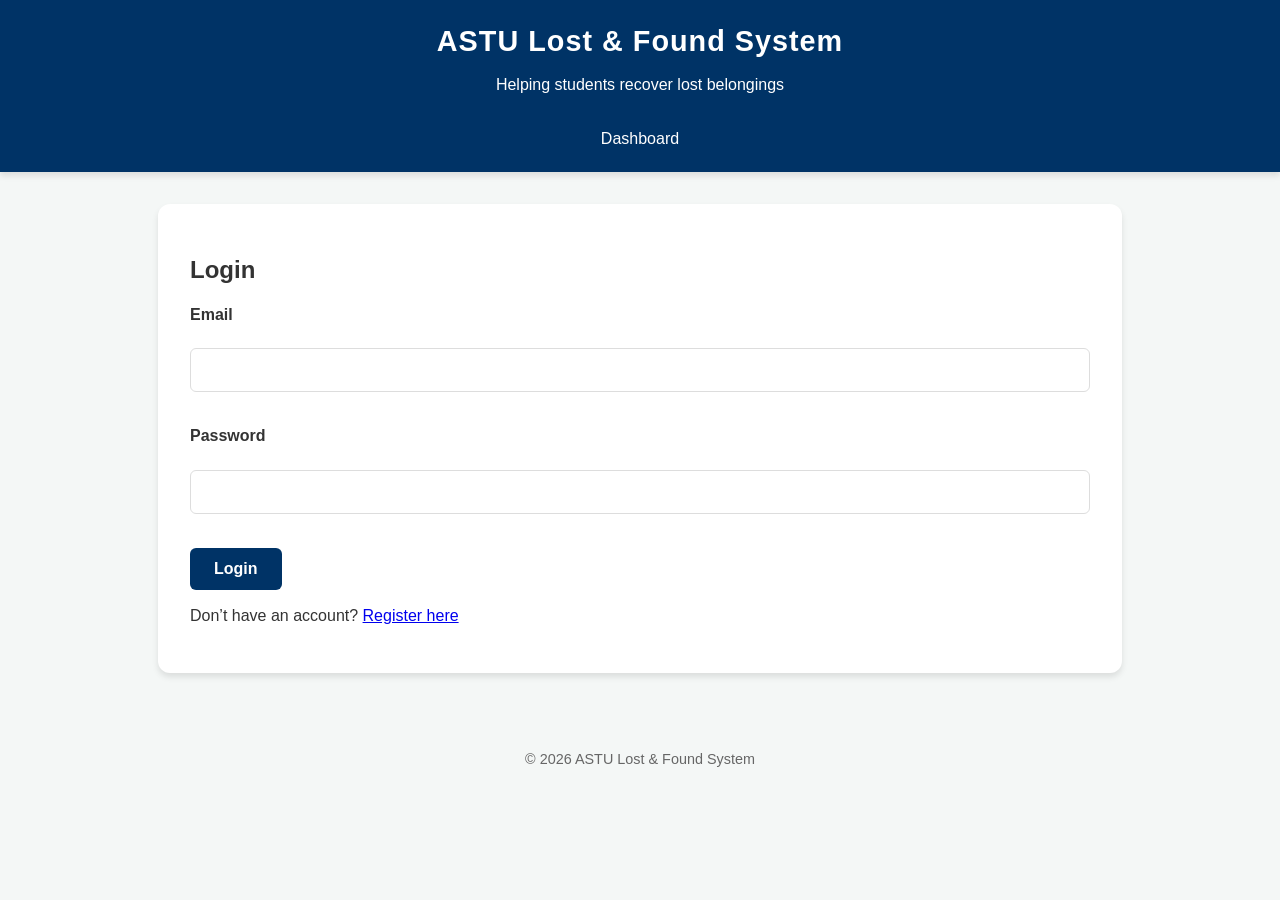
<file: index.html>
<!DOCTYPE html>
<html lang="en">
<head>
    <meta charset="UTF-8">
    <meta name="viewport" content="width=device-width, initial-scale=1.0">
    <title>ASTU Lost & Found | Login</title>
    <link rel="icon" type="image/x-icon" href="/image/astu-logo.jpg">
    <link rel="stylesheet" href="css/style.css">
</head>
<body>

    <!-- Header -->
    <header>
        <h1>ASTU Lost & Found System</h1>
         <p>Helping students recover lost belongings</p><br>
        <a href="dashboard.html" id="dashboard" style="color:#fff;  text-decoration: none; ">Dashboard</a>
    </header>

    <!-- Login Section -->
    <main>
        <section id="loginsection">
            <h2>Login</h2>

            <form>
                <div>
                    <label for="email">Email</label><br>
                    <input type="email" id="email" name="email" required>
                </div>
                <br>
                <div>
                    <label for="password">Password</label><br>
                    <input type="password" id="password" name="password" required>
                </div>
                <br>
                 <button type="submit">Login</button>
                  
            </form>
            <p>
                Don’t have an account?
                <a href="register.html">Register here</a><br>
            </p>
        </section>
    </main>
    <!-- Footer -->
    <footer>
        <p>&copy; 2026 ASTU Lost & Found System</p>
    </footer>
<script src="js/data.js"></script>
<script src="js/auth.js"></script>
</body>
</html>
</file>
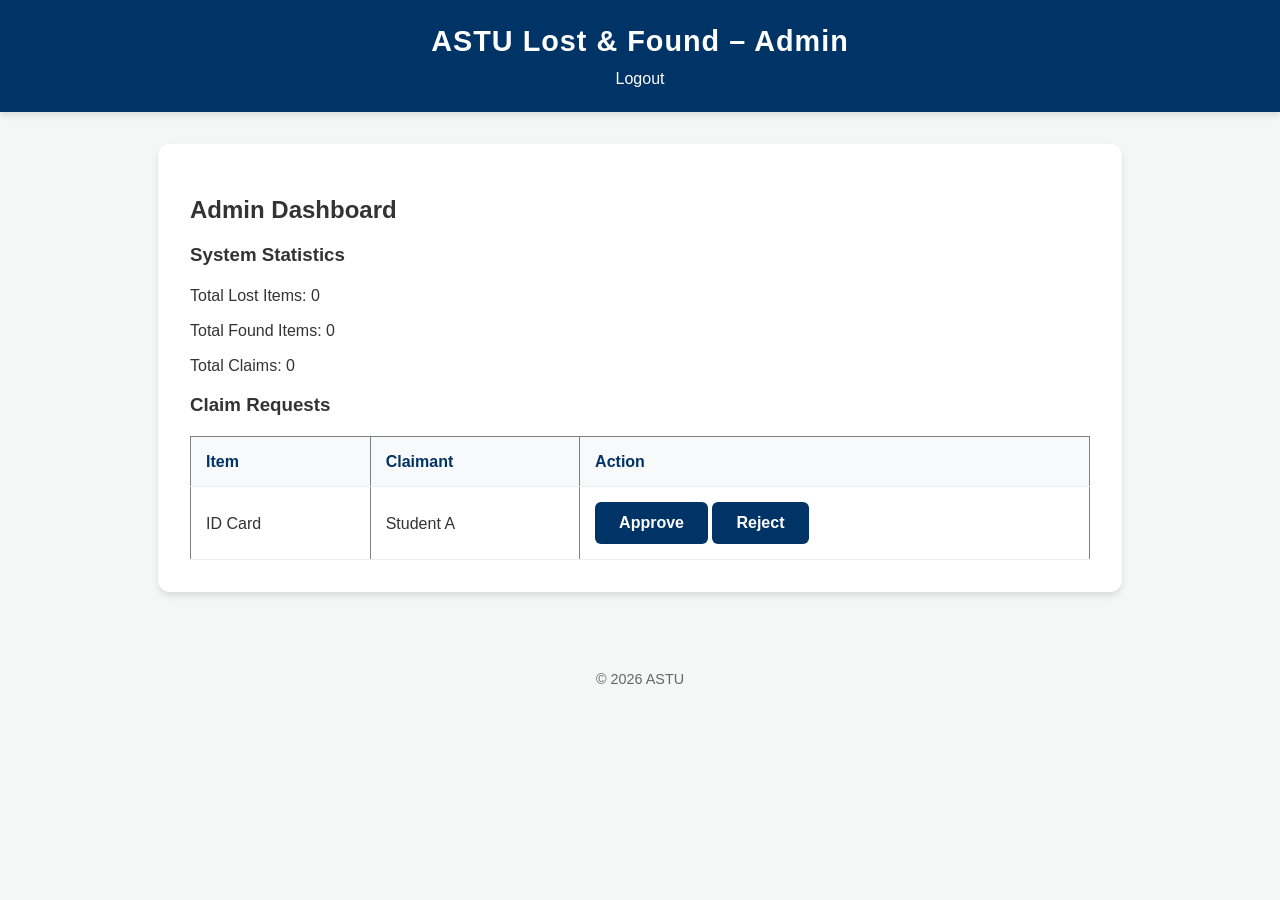
<file: admin-login.html>
<!DOCTYPE html>
<html lang="en">
<head>
    <meta charset="UTF-8">
    <title>Admin Dashboard</title>
    <link rel="stylesheet" href="../css/style.css">
</head>
<body>

<header>
    <h1>ASTU Lost & Found – Admin</h1>
    <nav>
        <a href="../index.html">Logout</a>
    </nav>
</header>

<main>
    <h2>Admin Dashboard</h2>

    <section>
        <h3>System Statistics</h3>
        <p>Total Lost Items: 0</p>
        <p>Total Found Items: 0</p>
        <p>Total Claims: 0</p>
    </section>

    <section>
        <h3>Claim Requests</h3>
        <table border="1">
            <tr>
                <th>Item</th>
                <th>Claimant</th>
                <th>Action</th>
            </tr>
            <tr>
                <td>ID Card</td>
                <td>Student A</td>
                <td>
                    <button>Approve</button>
                    <button>Reject</button>
                </td>
            </tr>
        </table>
    </section>
</main>

<footer>
    <p>&copy; 2026 ASTU</p>
</footer>

</body>
</html>
</file>
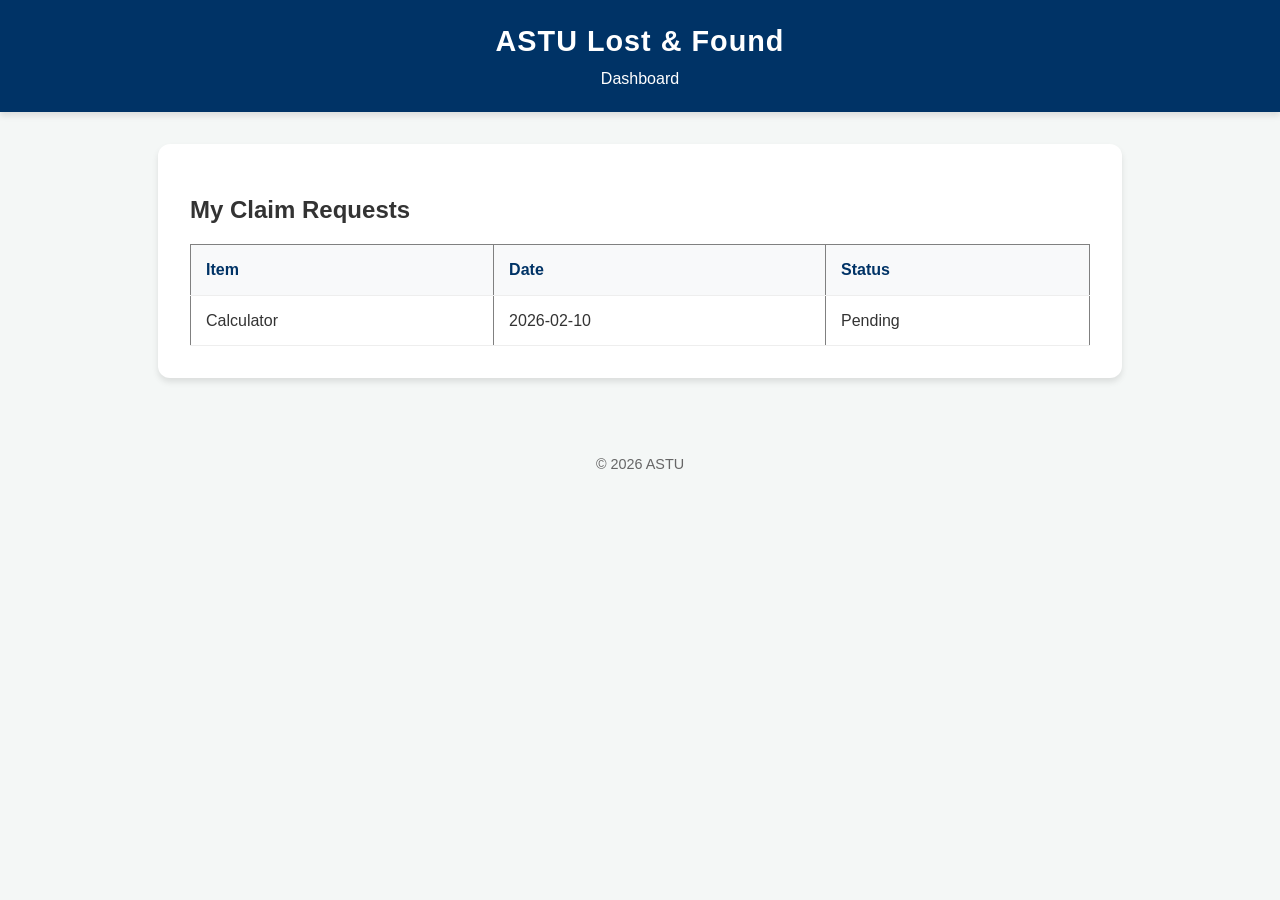
<file: claims.html>
<!DOCTYPE html>
<html lang="en">
<head>
    <link rel="stylesheet" href="css/style.css">
    <meta charset="UTF-8">
    <title>My Claims</title>
</head>
<body>

<header>
    <h1>ASTU Lost & Found</h1>
    <nav>
        <a href="dashboard.html">Dashboard</a>
    </nav>
</header>

<main>
    <h2>My Claim Requests</h2>

    <table border="1">
        <tr>
            <th>Item</th>
            <th>Date</th>
            <th>Status</th>
        </tr>
        <tr>
            <td>Calculator</td>
            <td>2026-02-10</td>
            <td>Pending</td>
        </tr>
    </table>
</main>

<footer>
    <p>&copy; 2026 ASTU</p>
</footer>

</body>
</html>
</file>
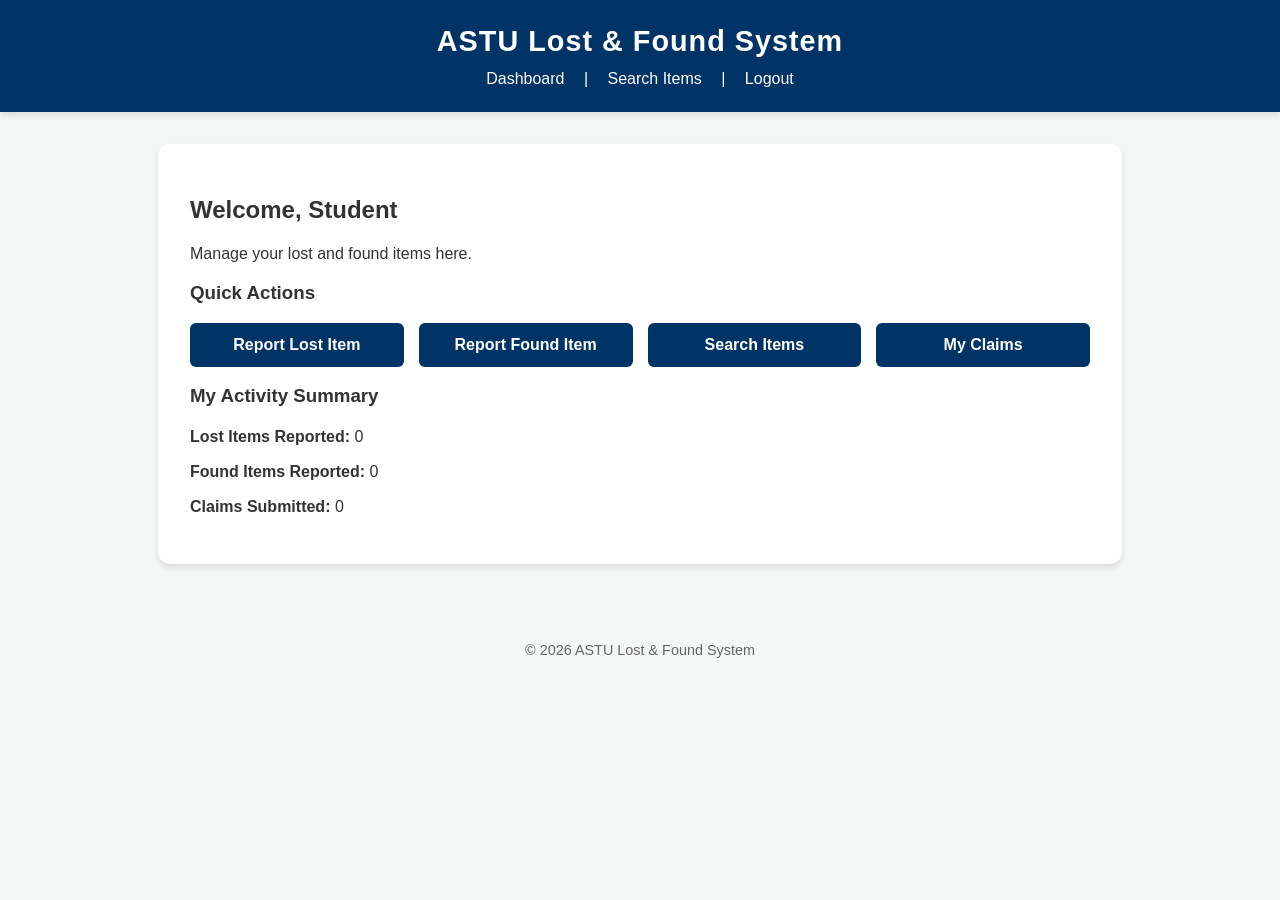
<file: dashboard.html>
<!DOCTYPE html>
<html lang="en">
<head>
    <meta charset="UTF-8">
    <meta name="viewport" content="width=device-width, initial-scale=1.0">
    <title>ASTU Lost & Found | Student Dashboard</title>
    <link rel="stylesheet" href="css/style.css">
</head>
<body>

    <!-- Header -->
    <header>
        <h1>ASTU Lost & Found System</h1>
        <nav>
            <a href="dashboard.html">Dashboard</a> |
            <a href="search.html">Search Items</a> |
            <a href="index.html">Logout</a>
        </nav>
    </header>

    <!-- Main Dashboard -->
    <main>

        <!-- Welcome Section -->
        <section>
            <h2>Welcome, Student</h2>
            <p>Manage your lost and found items here.</p>
        </section>

        <!-- Quick Actions -->
        <section>
            <h3>Quick Actions</h3>

            <ul>
                <li><a href="lost_report.html" class="button">Report Lost Item</a></li>
                <li><a href="found_report.html" class="button">Report Found Item</a></li>
                <li><a href="search.html" class="button">Search Items</a></li>
                <li><a href="claims.html" class="button">My Claims</a></li>
            </ul>
        </section>

        <!-- Dashboard Statistics -->
        <section>
            <h3>My Activity Summary</h3>

            <div>
                <p><strong>Lost Items Reported:</strong> 0</p>
                <p><strong>Found Items Reported:</strong> 0</p>
                <p><strong>Claims Submitted:</strong> 0</p>
            </div>
        </section>
    </main>
    <!-- Footer -->
    <footer>
        <p>&copy; 2026 ASTU Lost & Found System</p>
    </footer>
<script src="js/data.js"></script>
<script src="js/dashboard.js"></script>
</body>
</html>
</file>
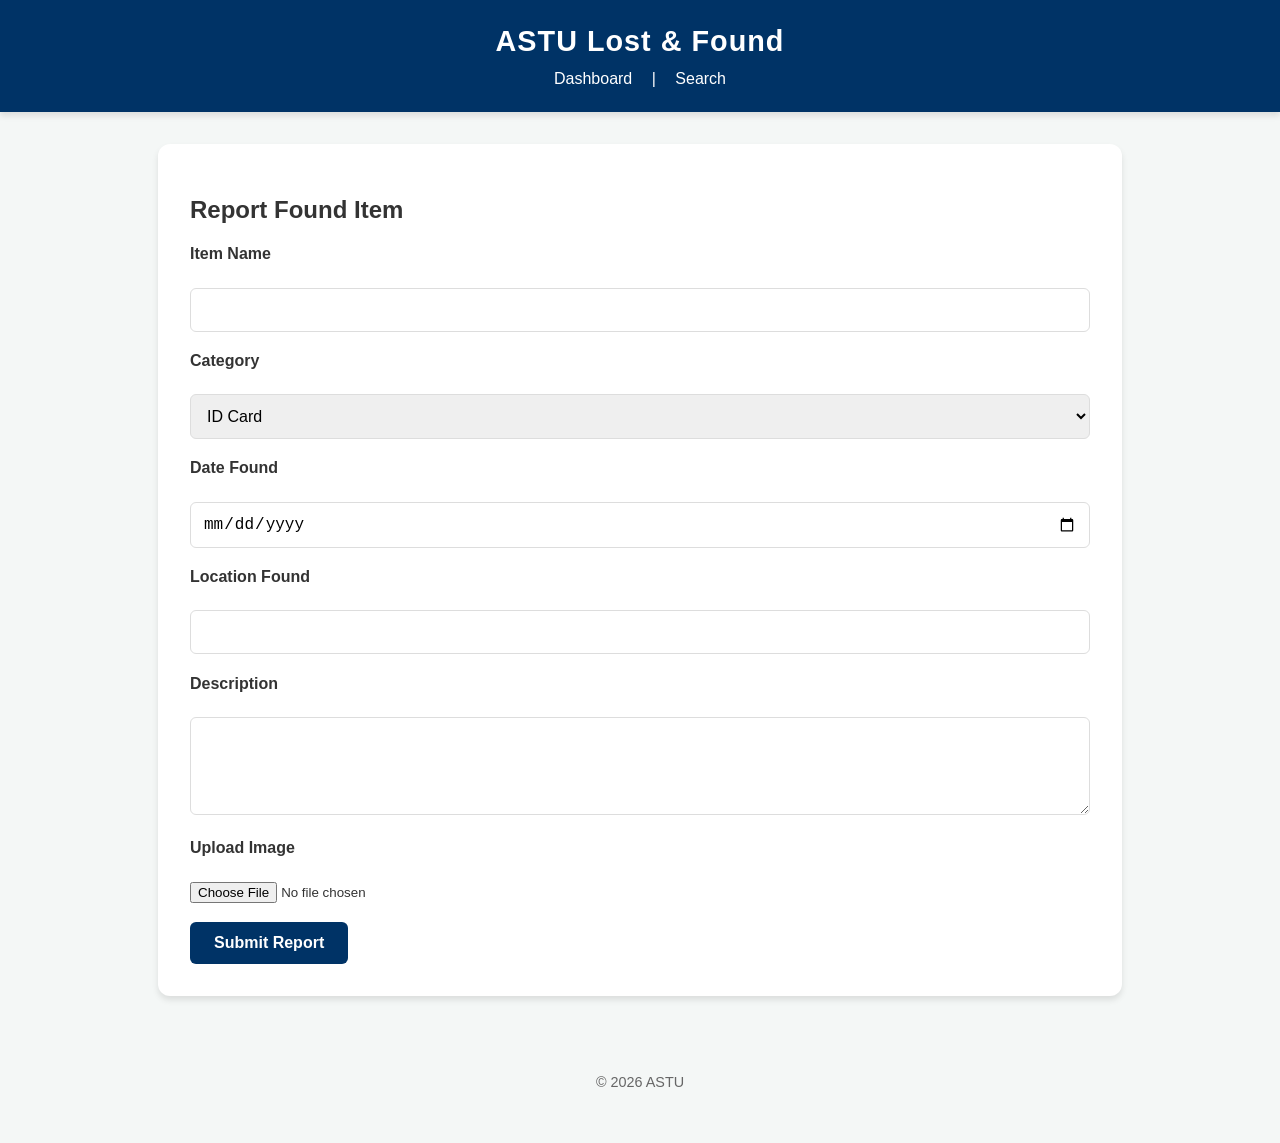
<file: found_report.html>
<!DOCTYPE html>
<html lang="en">
<head>
    <meta charset="UTF-8">
    <title>Report Found Item</title>
    <link rel="stylesheet" href="css/style.css">
</head>
<body>

<header>
    <h1>ASTU Lost & Found</h1>
    <nav>
        <a href="dashboard.html">Dashboard</a> |
        <a href="search.html">Search</a>
    </nav>
</header>

<main>
    <h2>Report Found Item</h2>

    <form>
        <label>Item Name</label><br>
        <input type="text" required><br><br>

        <label>Category</label><br>
        <select required>
            <option>ID Card</option>
            <option>Book</option>
            <option>Electronics</option>
            <option>Others</option>
        </select><br><br>

        <label>Date Found</label><br>
        <input type="date" required><br><br>

        <label>Location Found</label><br>
        <input type="text" required><br><br>

        <label>Description</label><br>
        <textarea rows="4"></textarea><br><br>

        <label>Upload Image</label><br>
        <input type="file"><br><br>

        <button type="submit">Submit Report</button>
    </form>
</main>

<footer>
    <p>&copy; 2026 ASTU</p>
</footer>

</body>
</html>
</file>
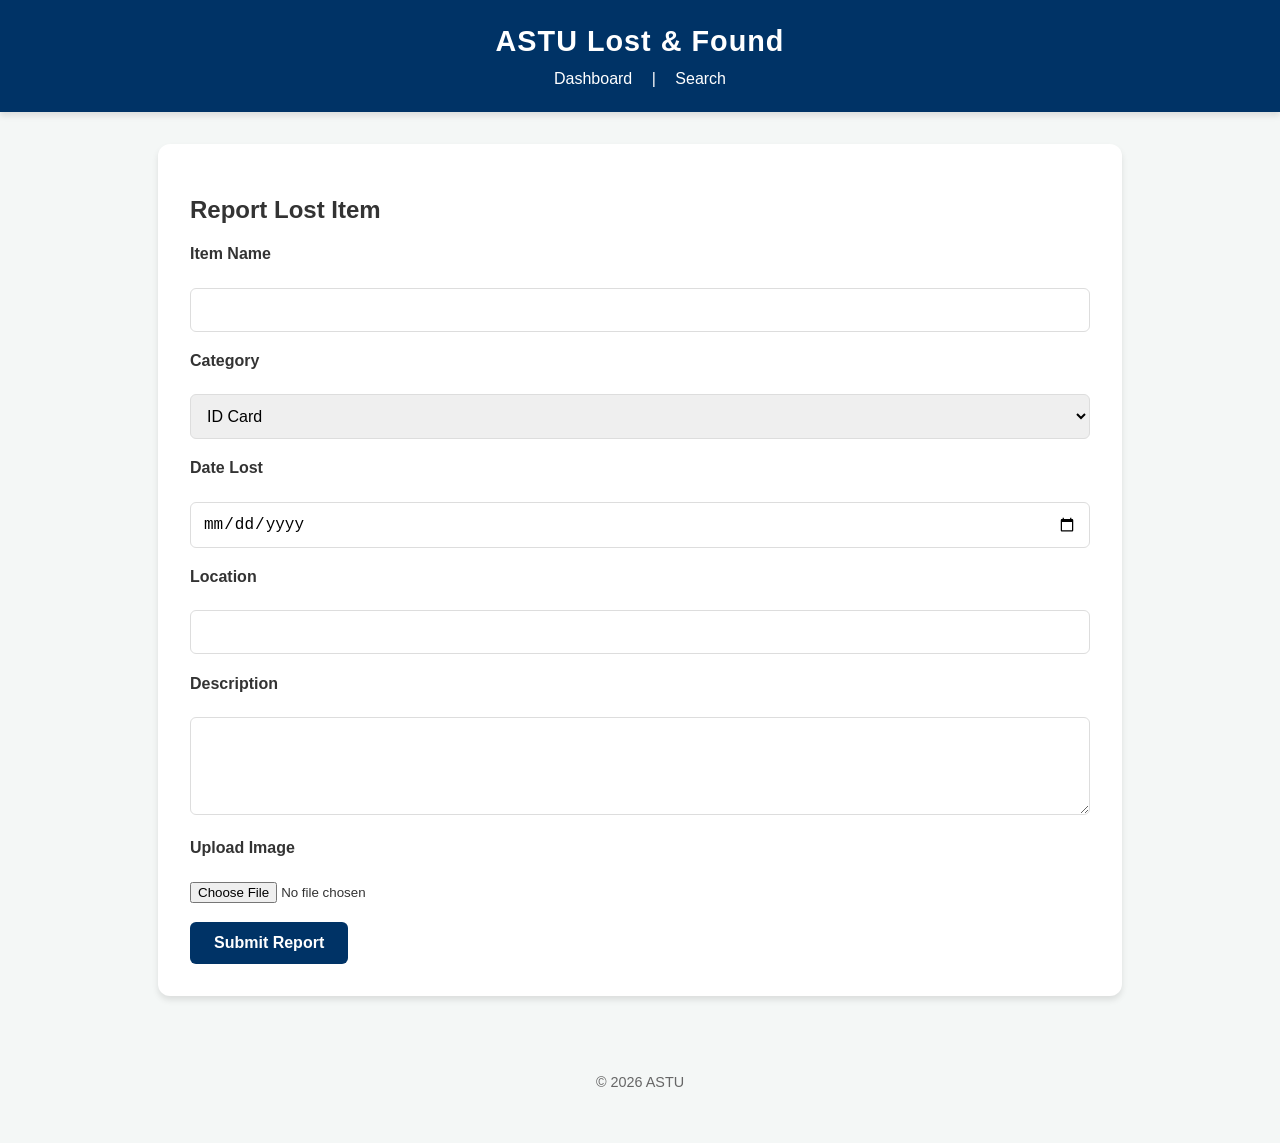
<file: lost_report.html>
<!DOCTYPE html>
<html lang="en">
<head>
    <meta charset="UTF-8">
    <title>Report Lost Item</title>
    <link rel="stylesheet" href="css/style.css">
</head>
<body>

<header>
    <h1>ASTU Lost & Found</h1>
    <nav>
        <a href="dashboard.html">Dashboard</a> |
        <a href="search.html">Search</a>
    </nav>
</header>

<main>
    <h2>Report Lost Item</h2>

    <form>
        <label>Item Name</label><br>
        <input type="text" required><br><br>

        <label>Category</label><br>
        <select required>
            <option>ID Card</option>
            <option>Book</option>
            <option>Electronics</option>
            <option>Others</option>
        </select><br><br>

        <label>Date Lost</label><br>
        <input type="date" required><br><br>

        <label>Location</label><br>
        <input type="text" required><br><br>

        <label>Description</label><br>
        <textarea rows="4"></textarea><br><br>

        <label>Upload Image</label><br>
        <input type="file"><br><br>

        <button type="submit">Submit Report</button>
    </form>
</main>

<footer>
    <p>&copy; 2026 ASTU</p>
</footer>

</body>
</html>
</file>
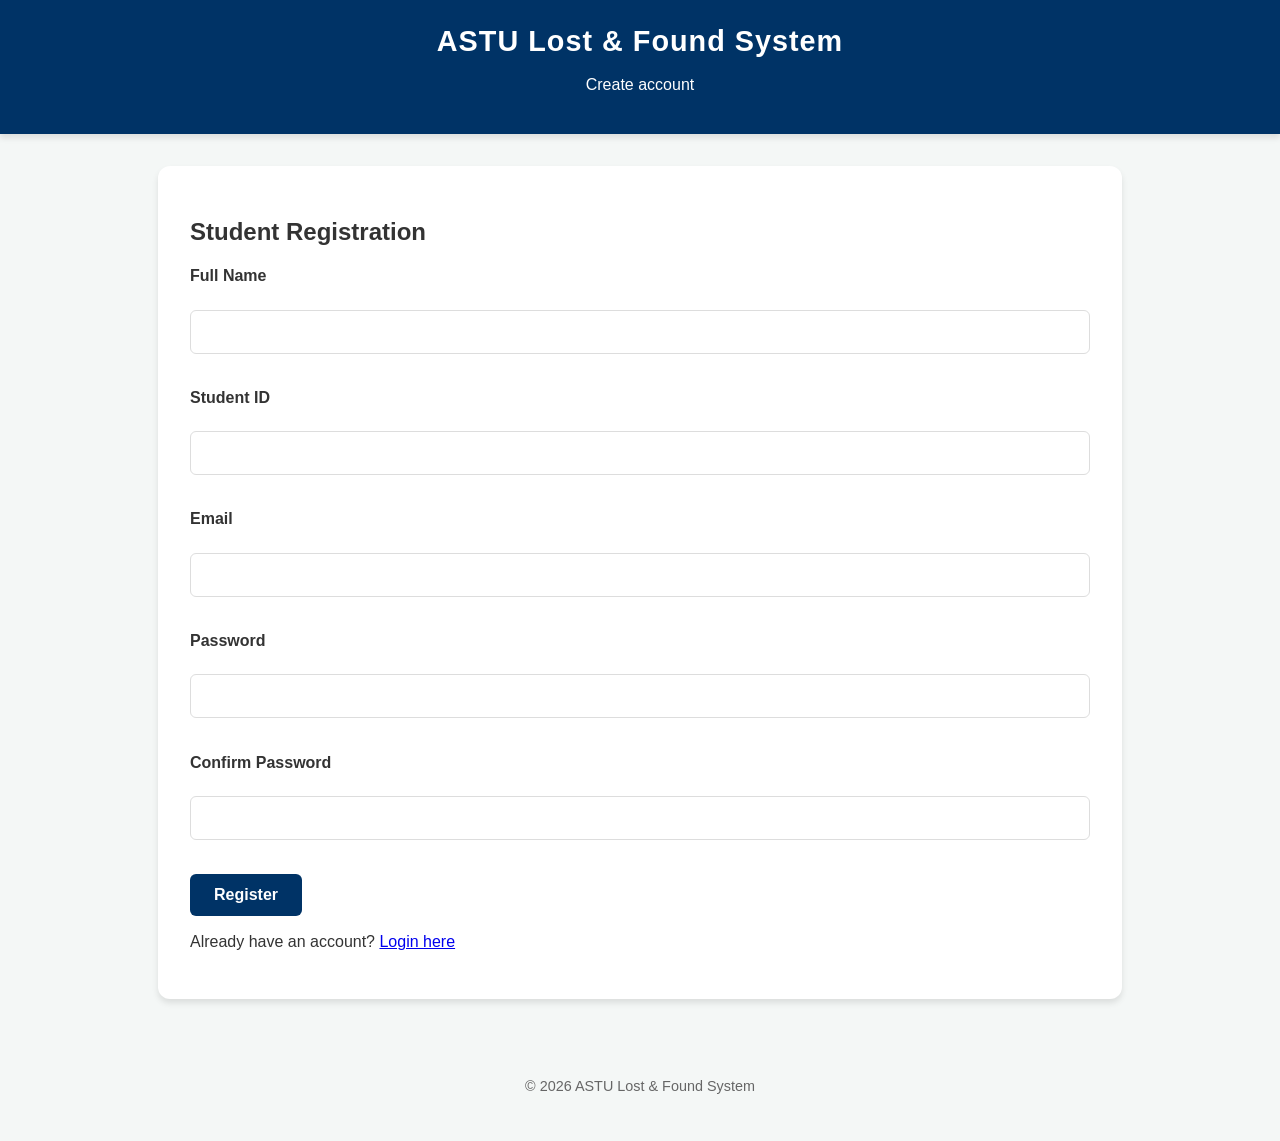
<file: register.html>
<!DOCTYPE html>
<html lang="en">
<head>
    <meta charset="UTF-8">
    <meta name="viewport" content="width=device-width, initial-scale=1.0">
    <title>ASTU Lost & Found | Register</title>
    <link rel="stylesheet" href="css/style.css">
</head>
<body>

    <!-- Header -->
    <header>
        <h1>ASTU Lost & Found System</h1>
        <p>Create account</p>
    </header>

    <!-- Registration Section -->
    <main>
        <section>
            <h2>Student Registration</h2>

            <form>
                <div>
                    <label for="fullname">Full Name</label><br>
                    <input type="text" id="fullname" name="fullname" required>
                </div>

                <br>

                <div>
                    <label for="studentId">Student ID</label><br>
                    <input type="text" id="studentId" name="studentId" required>
                </div>

                <br>

                <div>
                    <label for="email">Email</label><br>
                    <input type="email" id="email" name="email" required>
                </div>

                <br>

                <div>
                    <label for="password">Password</label><br>
                    <input type="password" id="password" name="password" required>
                </div>

                <br>

                <div>
                    <label for="confirmPassword">Confirm Password</label><br>
                    <input type="password" id="confirmPassword" name="confirmPassword" required>
                </div>

                <br>

                <button type="submit">Register</button>
            </form>

            <p>
                Already have an account?
                <a href="index.html">Login here</a>
            </p>
        </section>
    </main>

    <!-- Footer -->
    <footer>
        <p>&copy; 2026 ASTU Lost & Found System</p>
    </footer>
<script src="js/data.js"></script>
<script src="js/auth.js"></script>
</body>
</html>
</file>
<file: css/style.css>
/* General Styles */
:root {
    --primary-color: #003366; /* ASTU Blue */
    --accent-color: #ffcc00;  /* Gold accent */
    --bg-color: #f4f7f6;
    --text-color: #333;
    --white: #ffffff;
    --shadow: 0 4px 6px rgba(0, 0, 0, 0.1);
}

body {
    font-family: 'Segoe UI', Tahoma, Geneva, Verdana, sans-serif;
    background-color: var(--bg-color);
    color: var(--text-color);
    margin: 0;
    padding: 0;
    line-height: 1.2;
}

/* Header & Navigation */
header {
    background: var(--primary-color);
    color: var(--white);
    padding: 1.5rem 0;
    text-align: center;
    box-shadow: var(--shadow);
}

header h1 {
    margin: 0;
    font-size: 1.8rem;
    letter-spacing: 1px;
}

nav {
    margin-top: 10px;
}

nav a {
    color: var(--white);
    text-decoration: none;
    margin: 0 15px;
    font-weight: 500;
    transition: color 0.3s;
}

nav a:hover {
    color: var(--accent-color);
}

/* Containers */
main {
    max-width: 900px;
    margin: 2rem auto;
    padding: 2rem;
    background: var(--white);
    border-radius: 12px;
    box-shadow: var(--shadow);
}

/* Forms */
form div {
    margin-bottom: 15px;
}

label {
    font-weight: 600;
    display: block;
    margin-bottom: 5px;
}

input[type="text"],
input[type="email"],
input[type="password"],
input[type="date"],
select,
textarea {
    width: 100%;
    padding: 12px;
    border: 1px solid #ddd;
    border-radius: 6px;
    box-sizing: border-box; /* Important for width */
    font-size: 1rem;
}

/* Buttons */
button, .button {
    background-color: var(--primary-color);
    color: white;
    padding: 12px 24px;
    border: none;
    border-radius: 6px;
    cursor: pointer;
    font-size: 1rem;
    font-weight: bold;
    text-decoration: none;
    display: inline-block;
    transition: background 0.3s, transform 0.2s;
}

button:hover, .button:hover {
    background-color: #002244;
    transform: translateY(-2px);
}

/* Tables */
table {
    width: 100%;
    border-collapse: collapse;
    margin-top: 20px;
}

th, td {
    text-align: left;
    padding: 15px;
    border-bottom: 1px solid #eee;
}

th {
    background-color: #f8f9fa;
    color: var(--primary-color);
}

/* Dashboard Cards (for Quick Actions) */
ul {
    list-style: none;
    padding: 0;
    display: grid;
    grid-template-columns: repeat(auto-fit, minmax(200px, 1fr));
    gap: 15px;
}

ul li a.button {
    width: 100%;
    text-align: center;
    box-sizing: border-box;
}

/* Footer */
footer {
    text-align: center;
    padding: 2rem;
    font-size: 0.9rem;
    color: #666;
}
.login-container {
    max-width: 400px; /* Makes login boxes smaller and centered */
}
</file>
